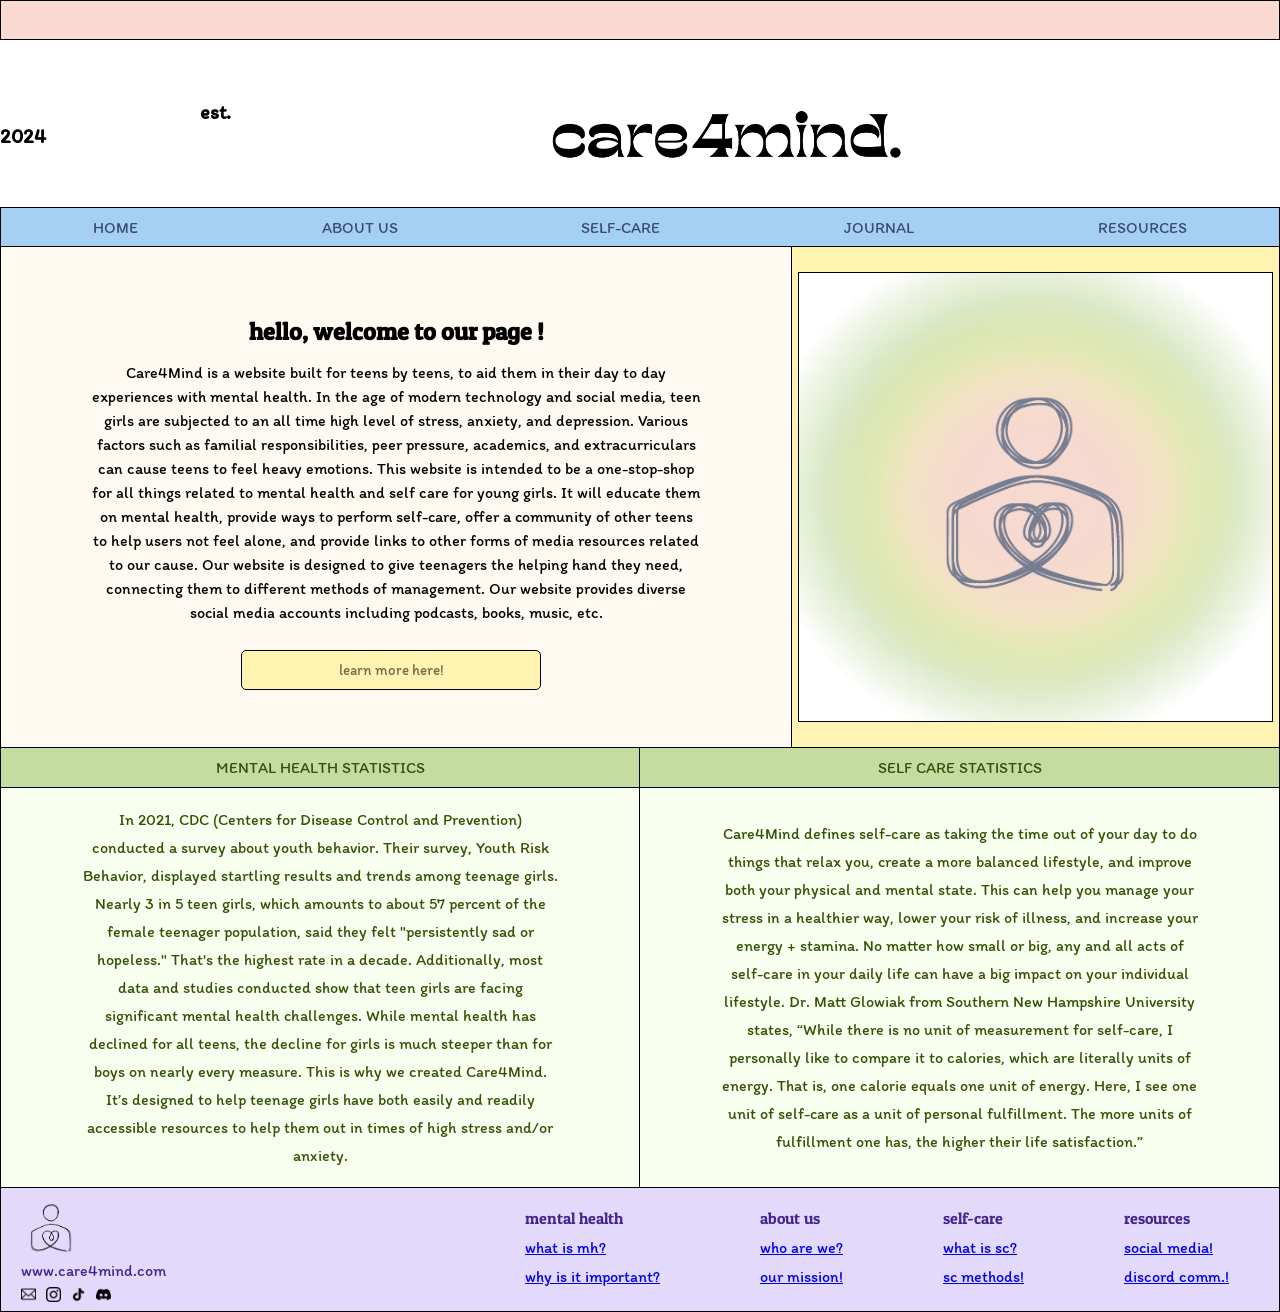
<file: index.html>
<!DOCTYPE html>
<html>

<head>
  <meta charset="utf-8">
  <meta name="viewport" content="width=device-width, initial-scale=1">
  <title>Care4Mind</title>
  <link href='https://fonts.googleapis.com/css?family=Itim' rel='stylesheet'>
  <link href='https://fonts.googleapis.com/css?family=Patua One' rel='stylesheet'>
  <link rel="icon" type="image/x-icon" href="2.png">
  <link href="style.css" rel="stylesheet" type="text/css" />
</head>

<body>
  <script src="script.js"></script>
  <!-- pink bar at top -->
  <div class="pinknav"></div>


  <!-- This div container contains all the header info: logo, search and est.2024 -->
  <!-- <div class = "header"> -->

  <!-- est at the top of page -->
  <h5 class="itim est"> est.
    &nbsp;&nbsp;&nbsp;&nbsp;&nbsp;&nbsp;&nbsp;&nbsp;&nbsp;&nbsp;&nbsp;&nbsp;&nbsp;&nbsp;&nbsp;&nbsp;&nbsp;&nbsp;&nbsp;&nbsp;&nbsp;&nbsp;&nbsp;&nbsp;&nbsp;&nbsp;&nbsp;&nbsp;&nbsp;&nbsp;&nbsp;&nbsp;&nbsp;&nbsp;&nbsp;&nbsp;&nbsp;&nbsp;&nbsp;&nbsp;&nbsp;&nbsp;&nbsp;&nbsp;&nbsp;&nbsp;&nbsp;&nbsp;&nbsp;&nbsp;&nbsp;&nbsp;&nbsp;&nbsp;&nbsp;&nbsp;&nbsp;&nbsp;&nbsp;&nbsp;&nbsp;&nbsp;&nbsp;&nbsp;&nbsp;&nbsp;&nbsp;&nbsp;&nbsp;&nbsp;&nbsp;&nbsp;&nbsp;&nbsp;&nbsp;&nbsp;&nbsp;&nbsp;&nbsp;&nbsp;&nbsp;&nbsp;&nbsp;&nbsp;&nbsp;&nbsp;&nbsp;&nbsp;&nbsp;&nbsp;&nbsp;&nbsp;&nbsp;&nbsp;&nbsp;&nbsp;&nbsp;&nbsp;&nbsp;&nbsp;&nbsp;&nbsp;&nbsp;&nbsp;&nbsp;&nbsp;&nbsp;&nbsp;&nbsp;&nbsp;&nbsp;&nbsp;&nbsp;&nbsp;&nbsp;&nbsp;&nbsp;&nbsp;&nbsp;&nbsp;&nbsp;&nbsp;&nbsp;&nbsp;&nbsp;&nbsp;&nbsp;&nbsp;&nbsp;&nbsp;&nbsp;&nbsp;&nbsp;&nbsp;&nbsp;&nbsp;&nbsp;&nbsp;&nbsp;&nbsp;&nbsp;&nbsp;&nbsp;&nbsp;&nbsp;&nbsp;&nbsp;&nbsp;&nbsp;&nbsp;&nbsp;&nbsp;&nbsp;&nbsp;&nbsp;&nbsp;&nbsp;&nbsp;&nbsp;&nbsp;&nbsp;&nbsp;&nbsp;&nbsp;&nbsp;&nbsp;&nbsp;&nbsp;&nbsp;&nbsp;&nbsp;&nbsp;&nbsp;&nbsp;&nbsp;&nbsp;&nbsp;&nbsp;&nbsp;&nbsp;&nbsp;&nbsp;&nbsp;&nbsp;&nbsp;&nbsp;&nbsp;&nbsp;&nbsp;&nbsp;&nbsp;&nbsp;&nbsp;&nbsp;&nbsp;&nbsp;&nbsp;&nbsp;&nbsp;&nbsp;&nbsp;&nbsp;&nbsp;&nbsp;
    2024</h5>
  <!-- header/logo -->
  <img class="logo" src="logo.png" alt=logo>



  <!-- year at top of page -->
  <!-- <h5 class="itim year"> 2024</h5>  
  </div>
 -->

  
  <!-- This div container contains all the nav info: home, about, contact -->
  <nav id="navigationBar">
    <ul class="navLinks">
      <li> <a class="itim blueColor" href="index.html">HOME</a> </li>
      <li> <a class="itim blueColor" href="aboutUs.html">ABOUT US</a> </li>
      <li> <a class="itim blueColor" href="selfCare.html">SELF-CARE</a> </li>
      <li> <a class="itim blueColor" href="journal.html">JOURNAL</a> </li>
      <li> <a class="itim blueColor" href="resources.html">RESOURCES</a> </li>
      </ul>
  </nav>



  <!-- This is the welcome div. It contains the welcome header, the paragraph, and the button.  -->

  <div class="wrapper">
    <div class="welcome">

      <h2 class="patua welcome-header">hello, welcome to our page !</h2>

      <p class="itim welcome-text">Care4Mind is a website built for teens by teens, to aid them in their day to day experiences with mental health. In the age of modern technology and social media, teen girls are subjected to an all time high level of stress, anxiety, and depression. Various factors such as familial responsibilities, peer pressure, academics, and extracurriculars can cause teens to feel heavy emotions. This website is intended to be a one-stop-shop for all things related to mental health and self care for young girls. It will educate them on mental health, provide ways to perform self-care, offer a community of other teens to help users not feel alone, and provide links to other forms of media resources related to our cause. Our website is designed to give teenagers the helping hand they need, connecting them to different methods of management. Our website provides diverse social media accounts including podcasts, books, music, etc.</p>

      <!-- links the html to another page -->
      <a href=aboutUs.html>
        <button class="learn-button">learn more here!</button>
      </a>
    </div>


    <!--------picture with a yellow border--------->
    <div class="yellow-background">
      <img class="logo-image" src="2.png" alt="welcome image">
    </div>
  </div>



  <!-- green section header -->
  <section class="greenHeader itim greenItim">

    <article class="mentalHealthStats itim">
      <p>MENTAL HEALTH STATISTICS</p>
    </article>

    <article class="selfCareStats itim">
      <p>SELF CARE STATISTICS</p>
    </article>

  </section>
  <!-- end of green section header -->
  <!-- green section paragraphs -->
  <section class="greenParagraphs itim greenItim">
    <article class="mentalHealthStatsParagraph itim">
      <p>In 2021, CDC (Centers for Disease Control and Prevention) conducted a survey about youth behavior. Their survey, Youth Risk Behavior, displayed startling results and trends among teenage girls. Nearly 3 in 5 teen girls, which amounts to about 57 percent of the female teenager population, said they felt "persistently sad or hopeless." That's the highest rate in a decade. Additionally, most data and studies conducted show that teen girls are facing significant mental health challenges. While mental health has declined for all teens, the decline for girls is much steeper than for boys on nearly every measure. This is why we created Care4Mind. It’s designed to help teenage girls have both easily and readily accessible resources to help them out in times of high stress and/or anxiety.</p>
    </article>
    <article class="selfCareStatsParagraph itim">
      <p>Care4Mind defines self-care as taking the time out of your day to do things that relax you, create a more balanced lifestyle, and improve both your physical and mental state. This can help you manage your stress in a healthier way, lower your risk of illness, and increase your energy + stamina. No matter how small or big, any and all acts of self-care in your daily life can have a big impact on your individual lifestyle. Dr. Matt Glowiak from Southern New Hampshire University states, “While there is no unit of measurement for self-care, I personally like to compare it to calories, which are literally units of energy. That is, one calorie equals one unit of energy. Here, I see one unit of self-care as a unit of personal fulfillment. The more units of fulfillment one has, the higher their life satisfaction.”</p>
    </article>
  </section>

  <!-- the footer bar at the end of page -->
  <footer class="footerBar">

    
    <!-- container to put the link in the footer -->
    <div class="leftSide">
      
      <div class="footerBarRightSide">
        
        <img class="footerBarIcon" src="footer_icon.png" alt="care4mind icon">
        <div class="footerBarLink">
          
          <p> www.care4mind.com </p>
          
        </div>

        <!-- the socials bar at the end of page -->
        
        <div class="socials"> 
           <a href="https://docs.google.com/document/d/1tw5N31BnOVXXt5csL2QME0YhAkTmUdumBL7zmVp1oiE/edit?usp=sharing"><img src="email.png" alt="email" class="socialPics"> </a>
          <a href="https://www.instagram.com/care4mind.kwk/"><img src="insta.png" alt="instagram" class="socialPics"> </a>
          <a href="https://www.tiktok.com/@care4mind.kwk"><img src="tiktok.png" alt="tiktok" class="socialPics"> </a>
          <a href="https://docs.google.com/document/d/1Xc7KBklnnD8bW9ujVBNRbt8wkQEZr_IMXIsQA3B-_Sc/edit?usp=sharing"><img src="discord.png" alt="discord" class="socialPics"> </a>
        </div>
      </div>
    </div>
      
    </div>
    <!-- column alignments for footer -->
    <div class="footerRows">
      <div class="footerBarTitles">
        <p class="footNames"> mental health</p>
        <a class="footSubNames" href = "index.html"> what is mh? </a>
        <a class="footSubNames" href="index.html"> why is it important?</a>
      </div>

      <div class="footerBarPages-1">
        <p class="footNames"> about us</p>
        <a class = "footSubNames" href="aboutUs.html"> who are we? </a>
        <a class="footSubNames" href="aboutUs.html"> our mission! </a>
      </div>

      <div class="footerBarPages-2">
        <p class="footNames"> self-care</p>
        <a class="footSubNames" href="selfCare.html"> what is sc? </a>
        <a class="footSubNames" href="selfCare.html"> sc methods! </a>
      </div>

      <div class="footerBarPages-3">
        <p class="footNames"> resources</p>
        <a class="footSubNames" href="resources.html"> social media! </a>
        <a class="footSubNames" href="resources.html"> discord comm.! </a>
      </div>
    </div>
    
  </footer>


</body>

</html>
</file>
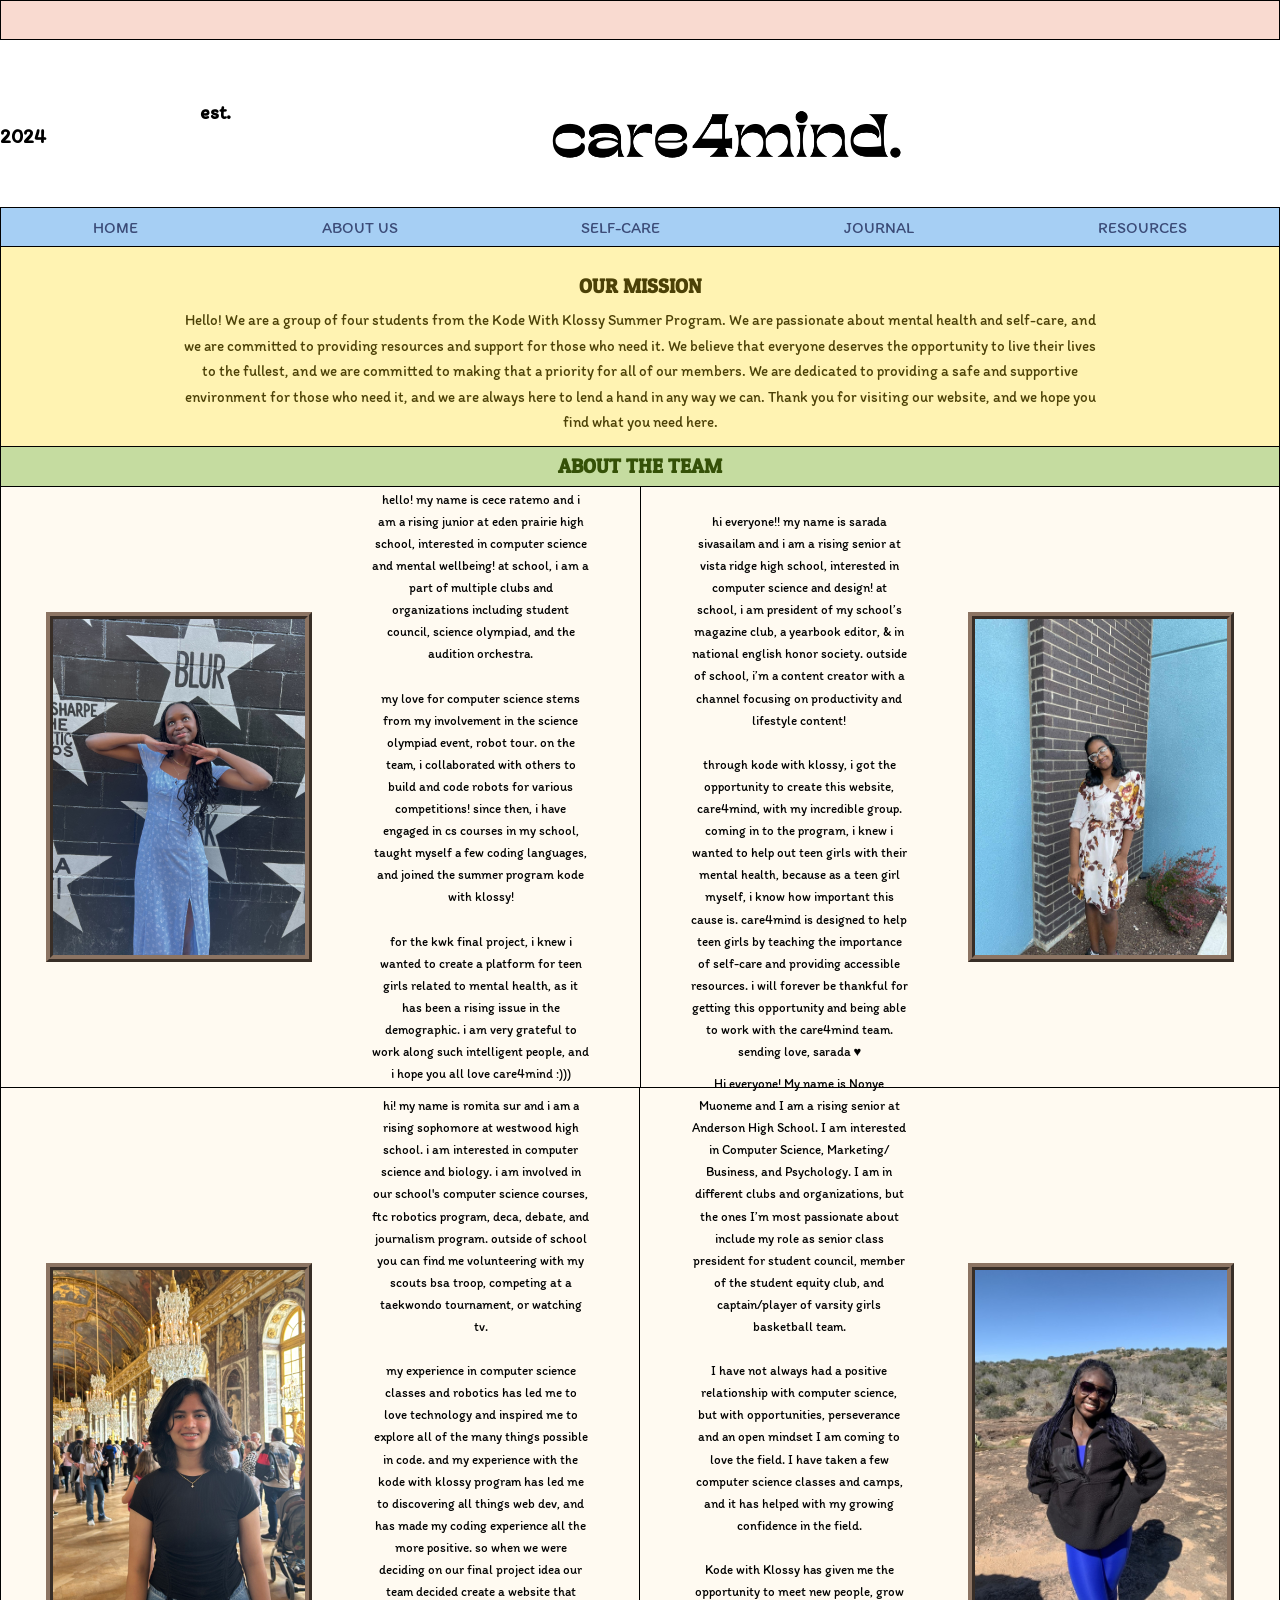
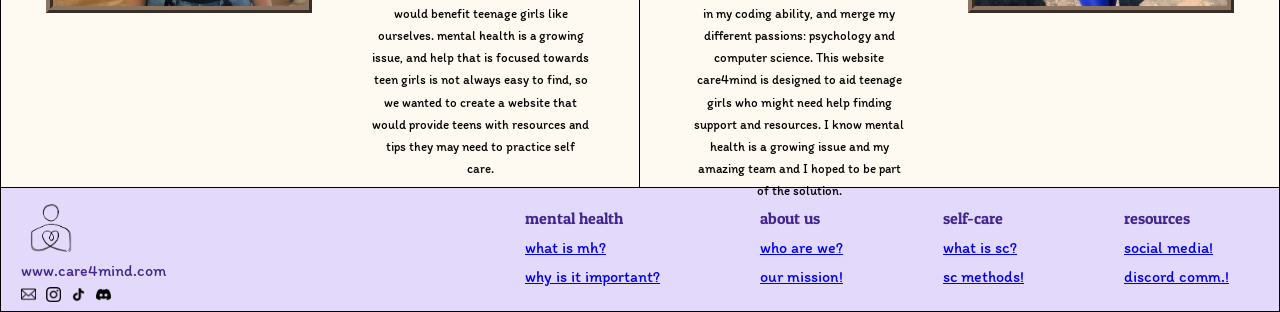
<file: aboutUs.html>
<!DOCTYPE html>
<html>

<head>
  <meta charset="utf-8">
  <meta name="viewport" content="width=device-width">
  <title>Care4Mind</title>
  <link href='https://fonts.googleapis.com/css?family=Itim' rel='stylesheet'>
  <link href='https://fonts.googleapis.com/css?family=Patua One' rel='stylesheet'>
  <link rel="icon" type="image/x-icon" href="2.png">
  <link href="style.css" rel="stylesheet" type="text/css" />
</head>

<body>
  <script src="script.js"></script>
  <!-- pink bar at top -->
  <div class="pinknav"></div>


  <!-- This div container contains all the header info: logo, search and est.2024 -->
  <!-- <div class = "header"> -->

  <!-- est at the top of page -->
  <h5 class="itim est"> est.
    &nbsp;&nbsp;&nbsp;&nbsp;&nbsp;&nbsp;&nbsp;&nbsp;&nbsp;&nbsp;&nbsp;&nbsp;&nbsp;&nbsp;&nbsp;&nbsp;&nbsp;&nbsp;&nbsp;&nbsp;&nbsp;&nbsp;&nbsp;&nbsp;&nbsp;&nbsp;&nbsp;&nbsp;&nbsp;&nbsp;&nbsp;&nbsp;&nbsp;&nbsp;&nbsp;&nbsp;&nbsp;&nbsp;&nbsp;&nbsp;&nbsp;&nbsp;&nbsp;&nbsp;&nbsp;&nbsp;&nbsp;&nbsp;&nbsp;&nbsp;&nbsp;&nbsp;&nbsp;&nbsp;&nbsp;&nbsp;&nbsp;&nbsp;&nbsp;&nbsp;&nbsp;&nbsp;&nbsp;&nbsp;&nbsp;&nbsp;&nbsp;&nbsp;&nbsp;&nbsp;&nbsp;&nbsp;&nbsp;&nbsp;&nbsp;&nbsp;&nbsp;&nbsp;&nbsp;&nbsp;&nbsp;&nbsp;&nbsp;&nbsp;&nbsp;&nbsp;&nbsp;&nbsp;&nbsp;&nbsp;&nbsp;&nbsp;&nbsp;&nbsp;&nbsp;&nbsp;&nbsp;&nbsp;&nbsp;&nbsp;&nbsp;&nbsp;&nbsp;&nbsp;&nbsp;&nbsp;&nbsp;&nbsp;&nbsp;&nbsp;&nbsp;&nbsp;&nbsp;&nbsp;&nbsp;&nbsp;&nbsp;&nbsp;&nbsp;&nbsp;&nbsp;&nbsp;&nbsp;&nbsp;&nbsp;&nbsp;&nbsp;&nbsp;&nbsp;&nbsp;&nbsp;&nbsp;&nbsp;&nbsp;&nbsp;&nbsp;&nbsp;&nbsp;&nbsp;&nbsp;&nbsp;&nbsp;&nbsp;&nbsp;&nbsp;&nbsp;&nbsp;&nbsp;&nbsp;&nbsp;&nbsp;&nbsp;&nbsp;&nbsp;&nbsp;&nbsp;&nbsp;&nbsp;&nbsp;&nbsp;&nbsp;&nbsp;&nbsp;&nbsp;&nbsp;&nbsp;&nbsp;&nbsp;&nbsp;&nbsp;&nbsp;&nbsp;&nbsp;&nbsp;&nbsp;&nbsp;&nbsp;&nbsp;&nbsp;&nbsp;&nbsp;&nbsp;&nbsp;&nbsp;&nbsp;&nbsp;&nbsp;&nbsp;&nbsp;&nbsp;&nbsp;&nbsp;&nbsp;&nbsp;&nbsp;&nbsp;&nbsp;&nbsp;&nbsp;&nbsp;&nbsp;&nbsp;&nbsp;&nbsp;
    2024</h5>
  <!-- header/logo -->
  <img class="logo" src="logo.png" alt=logo>



  <!-- year at top of page -->
  <!-- <h5 class="itim year"> 2024</h5>  
  </div>
 -->


  <!-- This div container contains all the nav info: home, about, contact -->
  <nav id="navigationBar">
    <ul class="navLinks">
      <li> <a class="itim blueColor" href="index.html">HOME</a> </li>
      <li> <a class="itim blueColor" href="aboutUs.html">ABOUT US</a> </li>
      <li> <a class="itim blueColor" href="selfCare.html">SELF-CARE</a> </li>
      <li> <a class="itim blueColor" href="journal.html">JOURNAL</a> </li>
      <li> <a class="itim blueColor" href="resources.html">RESOURCES</a> </li>
      </ul>
  </nav>

  <!-- This div container contains the "our mission" information -->
  <div class="ourMission">
    <h4 class="patua ourMissionHeader">OUR MISSION</h4>
    <p class="itim ourMissionText">Hello! We are a group of four students from the Kode With Klossy Summer Program. We are passionate about mental health and self-care, and we are committed to providing resources and support for those who need it. We believe that everyone deserves the opportunity to live their lives to the fullest, and we are committed to making that a priority for all of our members. We are dedicated to providing a safe and supportive environment for those who need it, and we are always here to lend a hand in any way we can. Thank you for visiting our website, and we hope you find what you need here. </p>
  </div>


  
  
  <!-- This div container contains all the about the team info -->
<div class="aboutTheTeam">
  <h4 class="patua aboutTheTeamHeader">ABOUT THE TEAM</h4>
</div>





  
  <!-- TOP INTROS -->
  <section class="aboutUsParagraphsTop itim">
    
    <!-- <div class="ceceIntro itim"> -->
    
    <!-- <div class="aboutUsCece">
      <div class="yellowAboutUs1">
          <img src="cece.jpg" alt="cece's face">
        </div>
      <div class="ceceIntro itim">
        <p> hello! my name is cece ratemo and i am a rising junior at eden prairie high school, interested in computer science and mental wellbeing! at school, i am a part of multiple clubs and organizations including student council, science olympiad, and the audition orchestra. 
        <br>
        <br>
        my love for computer science stems from my involvement in the science olympiad event, robot tour. on the team, i collaborated with others to build and code robots for various competitions! since then, i have engaged in cs courses in my school, taught myself a few coding languages, and joined the summer program kode with klossy!
        <br>
        <br>
        for the kwk final project, i knew i wanted to create a platform for teen girls related to mental health, as it has been a rising issue in the demographic. i am very grateful to work along such intelligent people, and i hope you all love care4mind :))) </p>
        </div>
    </div> -->

    <article class="ceceIntro itim">
      <div class="yellowAboutUs1">
        <img src="cece.jpg" alt="cece's face">
      </div>
      <p> hello! my name is cece ratemo and i am a rising junior at eden prairie high school, interested in computer science and mental wellbeing! at school, i am a part of multiple clubs and organizations including student council, science olympiad, and the audition orchestra. 
        <br>
        <br>
        my love for computer science stems from my involvement in the science olympiad event, robot tour. on the team, i collaborated with others to build and code robots for various competitions! since then, i have engaged in cs courses in my school, taught myself a few coding languages, and joined the summer program kode with klossy!
        <br>
        <br>
        for the kwk final project, i knew i wanted to create a platform for teen girls related to mental health, as it has been a rising issue in the demographic. i am very grateful to work along such intelligent people, and i hope you all love care4mind :))) </p>
    </article>
    
    
    <article class="saradaIntro itim">
      <p> hi everyone!! my name is sarada sivasailam and i am a rising senior at vista ridge high school, interested in computer science and design! at school, i am president of my school’s magazine club, a yearbook editor, & in national english honor society. outside of school, i’m a content creator with a channel focusing on productivity and lifestyle content!  
        <br>
        <br>
      through kode with klossy, i got the opportunity to create this website, care4mind, with my incredible group. coming in to the program, i knew i wanted to help out teen girls with their mental health, because as a teen girl myself, i know how important this cause is. care4mind is designed to help teen girls by teaching the importance of self-care and providing accessible resources. i will forever be thankful for getting this opportunity and being able to work with the care4mind team. sending love, sarada ♥
 </p>
        <div class="yellowAboutUs1">
            <img src="sarada.jpg" alt="sarada's face">
          </div>
    </article>
  </section>



  
  <!-- BOTTOM INTROS -->
  <section class="aboutUsParagraphsBottom itim">
    
    <article class="romitaIntro itim">
      <div class="yellowAboutUs1">
        <img src="romita.png" alt="romita's face">
      </div>
      <p> hi! my name is romita sur and i am a rising sophomore at westwood high school. i am interested in computer science and biology. i am involved in our school's computer science courses, ftc robotics program, deca, debate, and journalism program. outside of school you can find me volunteering with my scouts bsa troop, competing at a taekwondo tournament, or watching tv.
        <br>
        <br>
      my experience in computer science classes and robotics has led me to love technology and inspired me to explore all of the many things possible in code. and my experience with the kode with klossy program has led me to discovering all things web dev, and has made my coding experience all the more positive. so when we were deciding on our final project idea our team decided create a website that would benefit teenage girls like ourselves. mental health is a growing issue, and help that is focused towards teen girls is not always easy to find, so we wanted to create a website that would provide teens with resources and tips they may need to practice self care. </p>
    </article>
    
    <article class="nonyeIntro itim">
      <p> Hi everyone! My name is Nonye Muoneme and I am a rising senior at Anderson High School. I am interested in Computer Science, Marketing/ Business, and Psychology. I am in different clubs and organizations, but the ones I’m most passionate about include my role as  senior class president for student council, member of the student equity club, and captain/player of varsity girls basketball team. 
       <br>
       <br>
        I have not always had a positive relationship with computer science, but with opportunities, perseverance and an open mindset I am coming to love the field. I have taken a few computer science classes and camps, and it has helped with my growing confidence in the field. 
        <br>
        <br>
        Kode with Klossy has given me the opportunity to meet new people, grow in my coding ability, and merge my different passions: psychology and computer science. This website care4mind is designed to aid teenage girls who might need help finding support and resources. I know mental health is a growing issue and my amazing team and I hoped to be part of the solution.</p>

      <div class="yellowAboutUs1">
        <img src="nonye.jpg" alt="Nonye's face">
      </div>
    </article>
  </section>

  <!-- the footer bar at the end of page -->
  <footer class="footerBar">


    <!-- container to put the link in the footer -->
    <div class="leftSide">

      <div class="footerBarRightSide">

        <img class="footerBarIcon" src="footer_icon.png" alt="care4mind icon">
        <div class="footerBarLink">

          <p> www.care4mind.com </p>

        </div>

        <!-- the socials bar at the end of page -->

        <div class="socials"> 
           <a href="https://docs.google.com/document/d/1tw5N31BnOVXXt5csL2QME0YhAkTmUdumBL7zmVp1oiE/edit?usp=sharing"><img src="email.png" alt="email" class="socialPics"> </a>
          <a href="https://www.instagram.com/care4mind.kwk/"><img src="insta.png" alt="instagram" class="socialPics"> </a>
          <a href="https://www.tiktok.com/@care4mind.kwk"><img src="tiktok.png" alt="tiktok" class="socialPics"> </a>
          <a href="https://docs.google.com/document/d/1Xc7KBklnnD8bW9ujVBNRbt8wkQEZr_IMXIsQA3B-_Sc/edit?usp=sharing"><img src="discord.png" alt="discord" class="socialPics"> </a>
        </div>
      </div>
    </div>

    </div>
    <!-- column alignments for footer -->
    <div class="footerRows">
      <div class="footerBarTitles">
        <p class="footNames"> mental health</p>
        <a class="footSubNames" href = "index.html"> what is mh? </a>
        <a class="footSubNames" href="index.html"> why is it important?</a>
      </div>

      <div class="footerBarPages-1">
        <p class="footNames"> about us</p>
        <a class = "footSubNames" href="aboutUs.html"> who are we? </a>
        <a class="footSubNames" href="aboutUs.html"> our mission! </a>
      </div>

      <div class="footerBarPages-2">
        <p class="footNames"> self-care</p>
        <a class="footSubNames" href="selfCare.html"> what is sc? </a>
        <a class="footSubNames" href="selfCare.html"> sc methods! </a>
      </div>

      <div class="footerBarPages-3">
        <p class="footNames"> resources</p>
        <a class="footSubNames" href="resources.html"> social media! </a>
        <a class="footSubNames" href="resources.html"> discord comm.! </a>
      </div>
    </div>

  </footer>
</file>
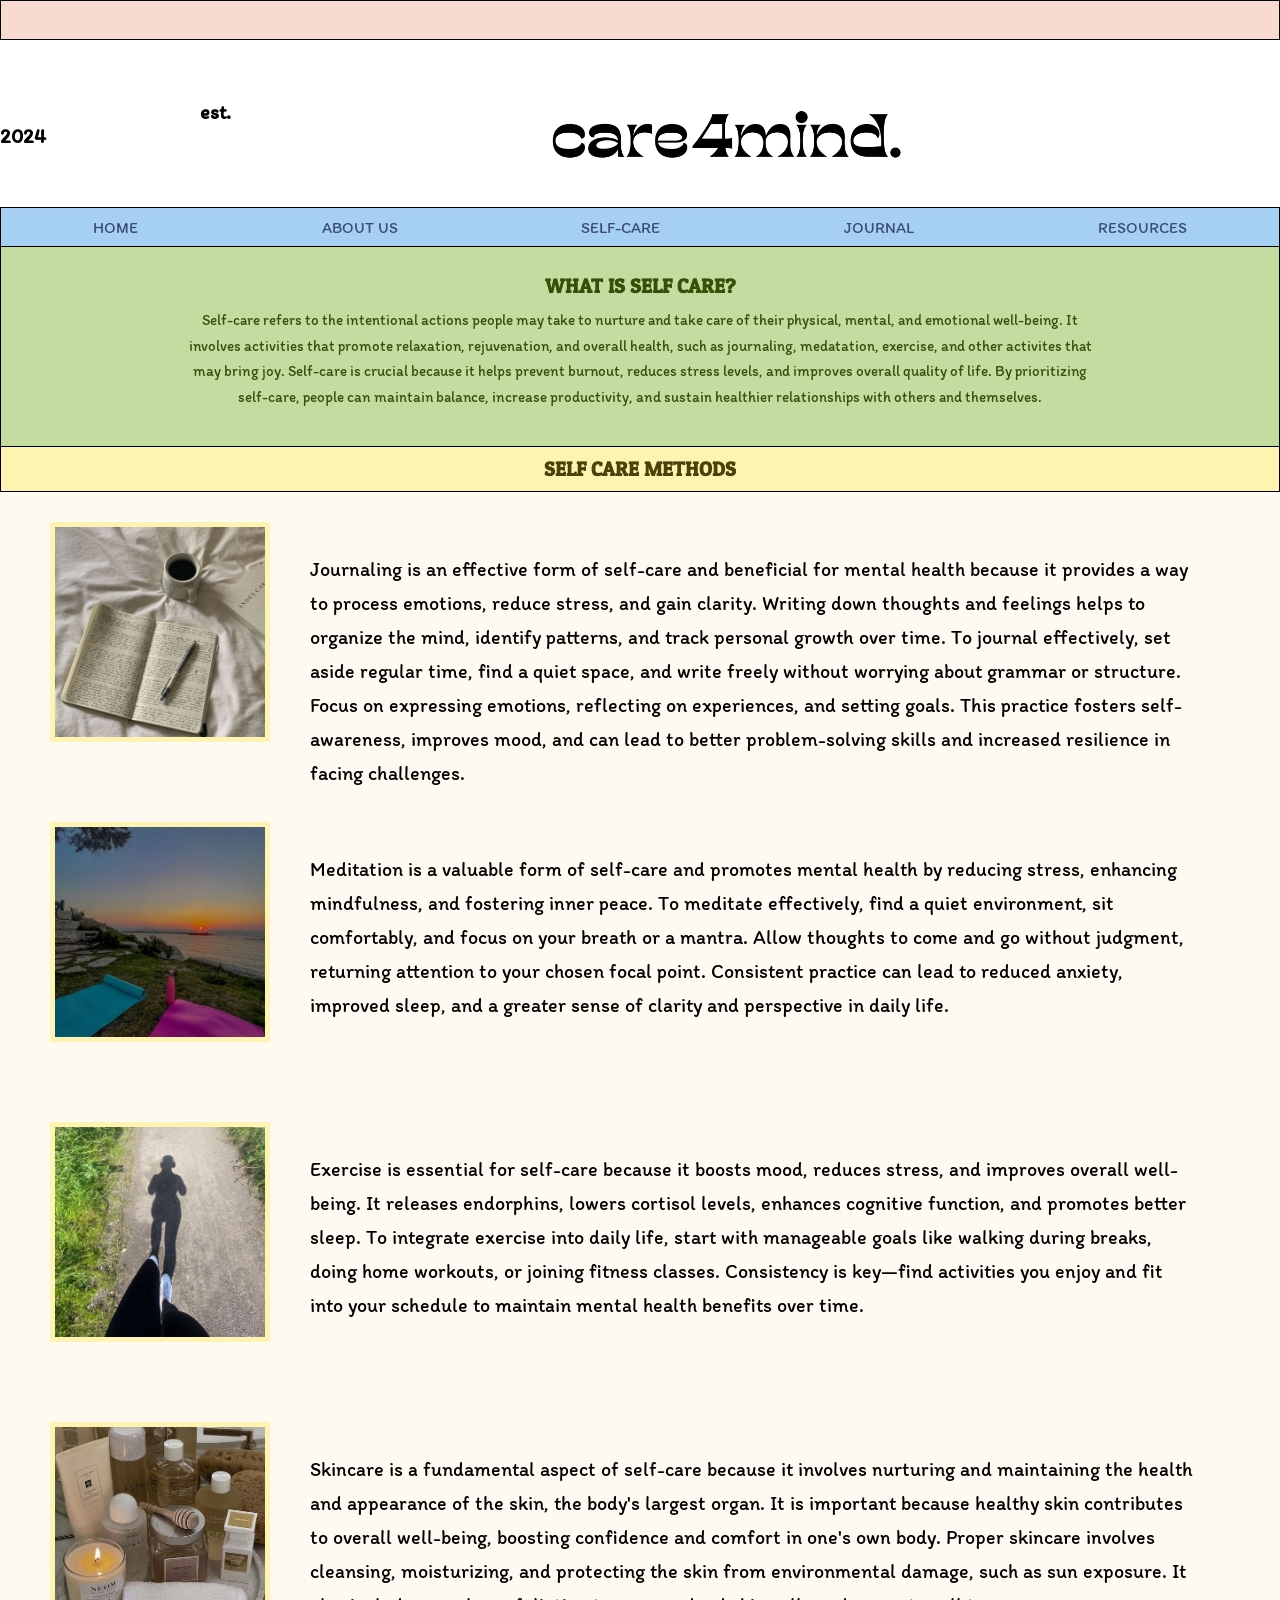
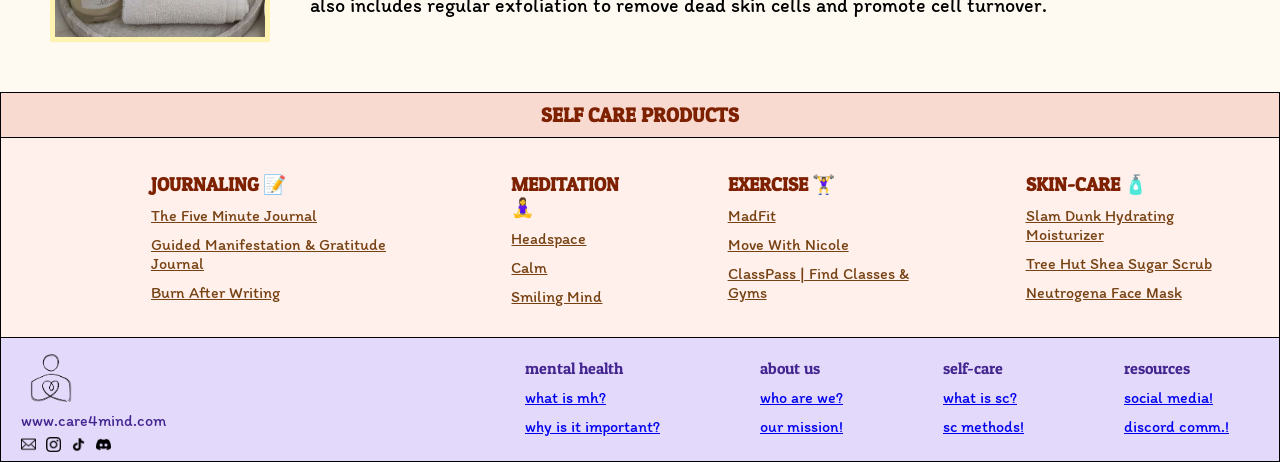
<file: selfCare.html>
<!DOCTYPE html>
<html>

<head>
  <meta charset="utf-8">
  <meta name="viewport" content="width=device-width">
  <title>Care4Mind</title>
  <link href='https://fonts.googleapis.com/css?family=Itim' rel='stylesheet'>
  <link href='https://fonts.googleapis.com/css?family=Patua One' rel='stylesheet'>
  <link rel="icon" type="image/x-icon" href="2.png">
  <link href="style.css" rel="stylesheet" type="text/css" />
</head>

<body>
  <script src="script.js"></script>
  <!-- pink bar at top -->
  <div class="pinknav"></div>


  <!-- This div container contains all the header info: logo, search and est.2024 -->
  <!-- <div class = "header"> -->

  <!-- est at the top of page -->
  <h5 class="itim est"> est.
    &nbsp;&nbsp;&nbsp;&nbsp;&nbsp;&nbsp;&nbsp;&nbsp;&nbsp;&nbsp;&nbsp;&nbsp;&nbsp;&nbsp;&nbsp;&nbsp;&nbsp;&nbsp;&nbsp;&nbsp;&nbsp;&nbsp;&nbsp;&nbsp;&nbsp;&nbsp;&nbsp;&nbsp;&nbsp;&nbsp;&nbsp;&nbsp;&nbsp;&nbsp;&nbsp;&nbsp;&nbsp;&nbsp;&nbsp;&nbsp;&nbsp;&nbsp;&nbsp;&nbsp;&nbsp;&nbsp;&nbsp;&nbsp;&nbsp;&nbsp;&nbsp;&nbsp;&nbsp;&nbsp;&nbsp;&nbsp;&nbsp;&nbsp;&nbsp;&nbsp;&nbsp;&nbsp;&nbsp;&nbsp;&nbsp;&nbsp;&nbsp;&nbsp;&nbsp;&nbsp;&nbsp;&nbsp;&nbsp;&nbsp;&nbsp;&nbsp;&nbsp;&nbsp;&nbsp;&nbsp;&nbsp;&nbsp;&nbsp;&nbsp;&nbsp;&nbsp;&nbsp;&nbsp;&nbsp;&nbsp;&nbsp;&nbsp;&nbsp;&nbsp;&nbsp;&nbsp;&nbsp;&nbsp;&nbsp;&nbsp;&nbsp;&nbsp;&nbsp;&nbsp;&nbsp;&nbsp;&nbsp;&nbsp;&nbsp;&nbsp;&nbsp;&nbsp;&nbsp;&nbsp;&nbsp;&nbsp;&nbsp;&nbsp;&nbsp;&nbsp;&nbsp;&nbsp;&nbsp;&nbsp;&nbsp;&nbsp;&nbsp;&nbsp;&nbsp;&nbsp;&nbsp;&nbsp;&nbsp;&nbsp;&nbsp;&nbsp;&nbsp;&nbsp;&nbsp;&nbsp;&nbsp;&nbsp;&nbsp;&nbsp;&nbsp;&nbsp;&nbsp;&nbsp;&nbsp;&nbsp;&nbsp;&nbsp;&nbsp;&nbsp;&nbsp;&nbsp;&nbsp;&nbsp;&nbsp;&nbsp;&nbsp;&nbsp;&nbsp;&nbsp;&nbsp;&nbsp;&nbsp;&nbsp;&nbsp;&nbsp;&nbsp;&nbsp;&nbsp;&nbsp;&nbsp;&nbsp;&nbsp;&nbsp;&nbsp;&nbsp;&nbsp;&nbsp;&nbsp;&nbsp;&nbsp;&nbsp;&nbsp;&nbsp;&nbsp;&nbsp;&nbsp;&nbsp;&nbsp;&nbsp;&nbsp;&nbsp;&nbsp;&nbsp;&nbsp;&nbsp;&nbsp;&nbsp;&nbsp;&nbsp;
    2024</h5>
  <!-- header/logo -->
  <img class="logo" src="logo.png" alt=logo>



  <!-- year at top of page -->
  <!-- <h5 class="itim year"> 2024</h5>  
  </div>
 -->


  <!-- This div container contains all the nav info: home, about, contact -->
  <nav id="navigationBar">
    <ul class="navLinks">
      <li> <a class="itim blueColor" href="index.html">HOME</a> </li>
      <li> <a class="itim blueColor" href="aboutUs.html">ABOUT US</a> </li>
      <li> <a class="itim blueColor" href="selfCare.html">SELF-CARE</a> </li>
      <li> <a class="itim blueColor" href="journal.html">JOURNAL</a> </li>
      <li> <a class="itim blueColor" href="resources.html">RESOURCES</a> </li>
    </ul>
  </nav>

  <!-- This div container is the header for the self care section -->
  <div class="selfcareBanner">
    <h4 class="patua ourMissionHeader">WHAT IS SELF CARE?</h4>
    <p class="itim ourMissionText">Self-care refers to the intentional actions people may take to nurture and take care
      of their physical, mental, and emotional well-being. It involves activities that promote relaxation, rejuvenation,
      and overall health, such as journaling, medatation, exercise, and other activites that may bring joy. Self-care is
      crucial because it helps prevent burnout, reduces stress levels, and improves overall quality of life. By
      prioritizing self-care, people can maintain balance, increase productivity, and sustain healthier relationships
      with others and themselves.</p>
  </div>

  <div>
    <h4 class="patua selfcareMethods">SELF CARE METHODS</h4>
  </div>

  <!-- Four div containers for each pair of img and text -->
  <section class="itim selfcareSection1">
    <div class="selfCareContainer itim">
      <img class="selfCareImg1" src="journaling.jpg">
      <p class="selfCareParagraph1">Journaling is an effective form of self-care and beneficial for mental health
        because it provides a way to process emotions, reduce stress, and gain clarity. Writing down thoughts and
        feelings helps to organize the mind, identify patterns, and track personal growth over time. To journal
        effectively, set aside regular time, find a quiet space, and write freely without worrying about grammar or
        structure. Focus on expressing emotions, reflecting on experiences, and setting goals. This practice fosters
        self-awareness, improves mood, and can lead to better problem-solving skills and increased resilience in facing
        challenges.</p>

    </div>

  </section>

  <section class="itim selfcareSection2">
    <div class="selfCareContainer itim">
      <img class="selfCareImg1" src="medatation.jpg">
      <p class="selfCareParagraph1">Meditation is a valuable form of self-care and promotes mental health by reducing
        stress, enhancing mindfulness, and fostering inner peace. To meditate effectively, find a quiet environment, sit
        comfortably, and focus on your breath or a mantra. Allow thoughts to come and go without judgment, returning
        attention to your chosen focal point. Consistent practice can lead to reduced anxiety, improved sleep, and a
        greater sense of clarity and perspective in daily life.</p>

    </div>

  </section>



  <section class="itim selfcareSection3">
    <div class="selfCareContainer itim">
      <img class="selfCareImg1" src="exercise.jpg">
      <p class="selfCareParagraph1">Exercise is essential for self-care because it boosts mood, reduces stress, and
        improves overall well-being. It releases endorphins, lowers cortisol levels, enhances cognitive function, and
        promotes better sleep. To integrate exercise into daily life, start with manageable goals like walking during
        breaks, doing home workouts, or joining fitness classes. Consistency is key—find activities you enjoy and fit
        into your schedule to maintain mental health benefits over time.</p>
    </div>
  </section>


  <section class="itim selfcareSection4">
    <div class="selfCareContainer itim">
      <img class="selfCareImg1" src="skincare.jpg">
      <p class="selfCareParagraph1">Skincare is a fundamental aspect of self-care because it involves nurturing and
        maintaining the health and appearance of the skin, the body's largest organ. It is important because healthy
        skin contributes to overall well-being, boosting confidence and comfort in one's own body. Proper skincare
        involves cleansing, moisturizing, and protecting the skin from environmental damage, such as sun exposure. It
        also includes regular exfoliation to remove dead skin cells and promote cell turnover.</p>
    </div>
  </section>

  <div>
    <h4 class="patua selfcareProducts">SELF CARE PRODUCTS</h4>
  </div>

  <div class="scProductsAll">
    <div class="scJournaling">
      <h3 class="scNames">JOURNALING 📝</h3>
      <a class="scSubNames" href="https://www.amazon.com/Intelligent-Change-Mindfulness-Reflection-Affirmations/dp/B09G3K6T6G/ref=asc_df_B09G3K6T6G/?gad_source=1&hvadid=693362923660&hvdev=c&hvdvcmdl=undefined&hvlocint=undefined&hvlocphy=9028277&hvnetw=g&hvpone=undefined&hvpos=undefined&hvptwo=undefined&hvqmt=undefined&hvrand=8481906123567464450&hvtargid=pla-1442583305941&linkCode=df0&mcid=e76d2d6decb4312791ba64209e72f232&tag=hyprod-20&th=1">The Five Minute Journal</a>
      <a class="scSubNames" href="https://www.amazon.com/Miracle-Journal-Guided-Manifestation-Gratitude/dp/B0CS2KKMVN/ref=asc_df_B0CS2KKMVN/?tag=hyprod-20&linkCode=df0&hvadid=693674918121&hvpos=&hvnetw=g&hvrand=8481906123567464450&hvpone=&hvptwo=&hvqmt=&hvdev=c&hvdvcmdl=&hvlocint=&hvlocphy=9028277&hvtargid=pla-2271714737013&psc=1&mcid=3c15aa9d901f3ba183181c7147faa563&gad_source=1">Guided Manifestation & Gratitude Journal</a>
      <a class="scSubNames" href="https://www.target.com/p/burn-after-writing-celestial-by-sharon-jones-paperback/-/A-82557874?sid=1797S&ref=tgt_adv_xsp&AFID=google&fndsrc=tgtao&DFA=71700000012764139&CPNG=PLA_Entertainment%2BShopping_Local%7CEntertainment_Ecomm_Hardlines&adgroup=SC_Entertainment&LID=700000001170770pgs&LNM=PRODUCT_GROUP&network=g&device=c&location=9028284&targetid=pla-322971479243&ds_rl=1246978&ds_rl=1248099&gad_source=1&gclid=CjwKCAjwm_SzBhAsEiwAXE2CvxiyjCYVQwk38si2fqbssxoXIu34PEhtK4BmO_dEMed4MpTKitsSYBoCotgQAvD_BwE&gclsrc=aw.ds">Burn After Writing</a>
    </div>  

    <div class="scMeditation">
      <h3 class="scNames">MEDITATION 🧘‍♀️</h3>
      <a class="scSubNames" href="https://www.headspace.com/" target="_blank">Headspace</a>
      <a class="scSubNames" href="https://www.calm.com/" target="_blank">Calm</a>
      <a class="scSubNames" href="https://www.smilingmind.com.au/" target="_blank">Smiling Mind</a>
    </div>

    <div class="scExercise">  
      <h3 class="scNames">EXERCISE 🏋️‍♀️</h3>
      <a class="scSubNames" href="https://www.youtube.com/@MadFit" target="_blank">MadFit</a>
       <a class="scSubNames" href="https://www.youtube.com/@MoveWithNicole" target="_blank">Move With Nicole</a>
      <a class="scSubNames" href="https://classpass.com/" target="_blank">ClassPass | Find Classes & Gyms</a>
    </div>

    <div class="scSkinCare">  
      <h3 class="scNames">SKIN-CARE 🧴</h3>
      <a class="scSubNames" href="https://www.ulta.com/p/slam-dunk-hydrating-moisturizer-pimprod2035460?sku=2610161&cmpid=PS_Non!google!Product_Listing_Ads&utm_source=google&utm_medium=paidsearch&CAWELAID=330000200003114718&srsltid=AfmBOoqjESype3yCrZN-VAGOXqGRZIBJskwCeAxpPWECbzVxKnmsFA31Vyo" target="_blank">Slam Dunk Hydrating Moisturizer</a>
      <a class="scSubNames" href="https://www.target.com/p/tree-hut-shea-sugar-vanilla-38-jasmine-body-scrub-18oz/-/A-86672594?ref=tgt_adv_xsp&AFID=google&fndsrc=tgtao&DFA=71700000012767058&CPNG=PLA_Beauty%2BPersonal+Care_Priority%2BShopping_Local%7CBeauty_Ecomm_Beauty&adgroup=Health%2BBeauty_Priority+TCINs&LID=700000001170770pgs&LNM=PRODUCT_GROUP&network=g&device=c&location=9028284&targetid=pla-304813288775&gad_source=1&gclid=CjwKCAjwm_SzBhAsEiwAXE2Cvx-1gaUOYInVoiZStMFcq5HQ5z9AMztSr-cMpItwFF7Nj4bURqOtFxoCyQgQAvD_BwE&gclsrc=aw.ds" target="_blank">Tree Hut Shea Sugar Scrub</a>
      <a class="scSubNames" href="https://www.target.com/p/neutrogena-hydro-boost-moisturizing-sheet-mask-with-hyaluronic-acid-for-dry-skin-1-oz/-/A-52593023" target="_blank">Neutrogena Face Mask</a>
    </div>
  </div>


  <!-- the footer bar at the end of page -->
  <footer class="footerBar">


    <!-- container to put the link in the footer -->
    <div class="leftSide">

      <div class="footerBarRightSide">

        <img class="footerBarIcon" src="footer_icon.png" alt="care4mind icon">
        <div class="footerBarLink">

          <p> www.care4mind.com </p>

        </div>

        <!-- the socials bar at the end of page -->

        <div class="socials">
          <a href="https://docs.google.com/document/d/1tw5N31BnOVXXt5csL2QME0YhAkTmUdumBL7zmVp1oiE/edit?usp=sharing"><img
              src="email.png" alt="email" class="socialPics"> </a>
          <a href="https://www.instagram.com/care4mind.kwk/"><img src="insta.png" alt="instagram"
              class="socialPics"> </a>
          <a href="https://www.tiktok.com/@care4mind.kwk"><img src="tiktok.png" alt="tiktok" class="socialPics">
          </a>
          <a href="https://docs.google.com/document/d/1Xc7KBklnnD8bW9ujVBNRbt8wkQEZr_IMXIsQA3B-_Sc/edit?usp=sharing"><img
              src="discord.png" alt="discord" class="socialPics"> </a>
        </div>
      </div>
    </div>

    </div>
    <!-- column alignments for footer -->
    <div class="footerRows">
      <div class="footerBarTitles">
        <p class="footNames"> mental health</p>
        <a class="footSubNames" href="index.html"> what is mh? </a>
        <a class="footSubNames" href="index.html"> why is it important?</a>
      </div>

      <div class="footerBarPages-1">
        <p class="footNames"> about us</p>
        <a class="footSubNames" href="aboutUs.html"> who are we? </a>
        <a class="footSubNames" href="aboutUs.html"> our mission! </a>
      </div>

      <div class="footerBarPages-2">
        <p class="footNames"> self-care</p>
        <a class="footSubNames" href="selfCare.html"> what is sc? </a>
        <a class="footSubNames" href="selfCare.html"> sc methods! </a>
      </div>

      <div class="footerBarPages-3">
        <p class="footNames"> resources</p>
        <a class="footSubNames" href="resources.html"> social media! </a>
        <a class="footSubNames" href="resources.html"> discord comm.! </a>
      </div>
    </div>

  </footer>

</body>

</html>
</file>
<file: style.css>
* {
  margin: 0;
  padding: 0;
  box-sizing: border-box;
}

html {
  height: 100%;
  width: 100%;
}

/* Mobile Styles */
/* @media (max-width: 600px) {
    header h1 {
        font-size: 1.5em;
    }

    main {
        font-size: 1em;
    }
}

/* Tablet Styles */
/* @media (min-width: 601px) and (max-width: 900px) {
    header h1 {
        font-size: 2em;
    }

    main {
        font-size: 1.25em;
    }
} */

/* Desktop Styles */
/* @media (min-width: 901px) {
    header h1 {
        font-size: 2.5em;
    }

    main {
        font-size: 1.5em;
    }
} */ 

/* logo at the top of the page */
.logo {
  height: 105px;
  width: 400px;
  margin-left: 525px;
  margin-right: 550px;
  margin-top: 10px;
  align-items: center;
  padding-bottom: 30px;

}

h5 {
  /* display: flex; */
  display: inline;
  justify-content: space-around;

}

/* header at the top of the page */
.pinknav {
  background-color: #f9dad0;
  border: 1px solid black;
  height: 40px;
  width: 100%;
}

/* fonts for everything with this class name */
.itim {
  font-family: 'Itim';
}

/* calls the element, the navigational bar */
nav {
  height: 40px;
  background-color: #a6cff4;
  border: 1px solid black;
  width: 100%;
  box-sizing: border-box;
  margin: 0 auto;

}

/* this is the class name for the unordered list */
.navLinks {
  display: flex;
  list-style: none;
  padding-top: 10px;
  margin: 0;
  justify-content: space-around;
  align-items: center;
  text-decoration: none;
 
}

/* relative to the div/nav bar  */
.navLinks li {
  position: relative;
}

.blueColor{
  color: #3B4B77;
}

.wrapper {
  display: flex;
}

.welcome {
  background-color: #FFFAF1;
  border-left: 1px solid black;
  border-right: 1px solid black;
  padding: 30px;
  width: 792px;
  height: 500px;
}

.patua {
  font-family: 'Patua One';
}

.welcome-header {
  padding-bottom: 15px;
  padding-top: 40px;
  text-align: center;
}

.welcome-text {
  padding-left: 60px;
  padding-right: 60px;
  text-align: center;
  line-height: 1.5;
}

.learn-button {
  background-color: #FFF3B2;
  border: 1px solid black;
  border-radius: 5px;
  color: #746A48;
  font-family: 'Itim';
  font-size: 15px;
  height: 40px;
  width: 300px;
  margin-left: 210px;
  margin-right: 550px;
  margin-top: 25px;
}

/* This edits the est on top bar */
.est {
  font-size: 20px;
  position: relative;
  top: 60px;
  margin: 200px;
}


.yellow-background {
  position: sticky;
  background-color: #FFF3B2;
  height: 500px;
  width: 45%;
  left: 800px;
  bottom: 200px;
  align-items: self-start;
  padding-top: 25px;
  border-right: 1px solid black;

}

.logo-image {
  border: 1px solid black;
  display: block;
  margin-left: auto;
  margin-right: auto;
  height: 450px;
  width: 475px;

}


.footerBar {
  background-color: #E3D9FB;
  border: 1px solid black;
  height: 125px;
  width: 100%;
  display: flex;
  flex-direction: row;
  /* justify-content: flex-end; */
  justify-content: space-between;
  padding-top: 10px;
}

.footerBarTitles {
  display: flex;
  flex-direction: column;
}

.footerBarPages-1 {
  display: flex;
  flex-direction: column;
}

.footerBarPages-2 {
  display: flex;
  flex-direction: column;
}

.footerBarPages-3 {
  display: flex;
  flex-direction: column;
}

.footerRows {
  display: flex;
  flex-direction: row;
  justify-content: flex-end;
}

.footNames {
  margin-left: 50px;
  margin-right: 50px;
  padding-top: 10px;
  font-family: 'Patua One';
  color: #432590;
  
}

.footSubNames {
  margin-left: 50px;
  margin-right: 50px;
  padding-top: 10px;
  font-family: 'Itim';
}

.leftSide{
  display: block;
}

.footerBarLink {
  font-family: 'Itim';
  display: flex;
  justify-content: flex-start;
  color: #432590;
  padding-top: 3px;

}

.footerBarIcon {
  height: 60px;
  width: 60px;
  padding: 6px;
}

.socialPics {
  margin-top: 7px;
  margin-right: 10px;
  height: 15px;
  width: 15px;
  object-fit: cover;
  float: left;
}

.footerBarRightSide {
  display: flex;
  justify-content: flex-start;
  margin-left: 20px; 
  flex-direction: column; 
}

/* HOME PAGE green header/ailgn and color */
.greenHeader {
  display: flex;
  flex-direction: row;
  justify-content: space-around;
  font-size: 16px;
}

.mentalHealthStats {
  background-color: #C5DCA0;
  border-top: 1px solid black;
  border-right: 1px solid black;
  border-left: 1px solid black;
  height: 40px;
  width: 100%;
  display: flex;
  align-items: center;
  justify-content: center;
}

.selfCareStats {
  background-color: #C5DCA0;
  border-top: 1px solid black;
  border-right: 1px solid black;
  height: 40px;
  width: 100%;
  display: flex;
  align-items: center;
  justify-content: center;
}

/* HOME PAGE green body paragraph/ailgn and color */
.greenParagraphs {
  display: flex;
  flex-direction: row;
  justify-content: space-around;
  font-size: 16px;
}

.mentalHealthStatsParagraph {
  background-color: #F9FFEF;
  border-top: 1px solid black;
  border-right: 1px solid black;
  border-left: 1px solid black;
  width: 100%;
  height: 400px;
  padding-left: 80px;
  padding-right: 80px;
  display: flex;
  align-items: center;
  justify-content: center;
  text-align: center;
  line-height: 1.75;
}

.selfCareStatsParagraph {
  background-color: #F9FFEF;
  border-top: 1px solid black;
  border-right: 1px solid black;
  width: 100%;
  height: 400px;
  padding-left: 80px;
  padding-right: 80px;
  display: flex;
  align-items: center;
  justify-content: center;
  text-align: center;
  line-height: 1.75;
}

/* end of green body paragraph/ailgn and color */

/* green section text color change */
.greenItim {
  color: #355107;
}

/* nav bar text color and underline removal*/
.blueColor {
  color: #3B4B77;
  text-decoration: none;
}

.blueColor:hover {
  background-color: #dbe8f3;
  transition-duration: 0.5s;
  opacity: 0.5px;
}


/* self care section that contains: banner, image sizing, paragraphs, etc. */
.selfcareBanner {
  background-color: #C5DCA0;
  border-left: 1px solid black;
  border-right: 1px solid black;
  border-bottom: 1px solid black;
  height: 200px;
  width: 100%;
  font-size: 20px;
  text-align: center;
  color: #355107;
  padding-top: 27px;
}

.selfcareSection1 {
  display: flex;
  flex-direction: row;
  justify-content: space-around; 
  /* padding-left: 30px;
  padding-top: 15px; */
}

.selfcareMethods {
  background-color: #FFF3B2;
  border-left: 1px solid black;
  border-right: 1px solid black;
  border-bottom: 1px solid black;
  height: 45px;
  width: 100%;
  font-size: 20px;
  text-align: center;
  padding-top: 10px;
  color: #4C4107;
}

.selfCareContainer{
  background-color: #FFFAF1;
  height: 300px;
  width: 100%;
  display: flex;
  justify-self: center;
  align-items: stretch;
  padding: 10px;
  grid-template-columns: 1fr, 1fr, 1fr;
  column-gap: 10px;
  padding-left: 50px;
  padding-right: 50px;
  padding-top: 30px;
}

.selfCareImg1{
  height: 220px;
  width: 220px;
  border: 5px solid #FFF3B2;
  box-sizing: border-box;
}

.selfCareParagraph1{
  font-size: 20px;
  margin: 30px;
  line-height: 1.7;
}

.selfCareImg {
  border: 1px solid black;
  height: 200px;
  width: 250px;
  display: flex;
  /* justify-content: center; */
}

.selfCarePara {
  width: 100%;
  height: 300px;
  line-height: 1.7;
  background-color: #FFFAF1;
}

.selfcareParagraph {
  padding: 30px;
}

.selfcareSection2 {
  display: flex;
  flex-direction: row;
  justify-content: space-around;
}

.selfcareSection3 {
  display: flex;
  flex-direction: row;
  justify-content: space-around;
}

.selfcareSection4 {
  display: flex;
  flex-direction: row;
  justify-content: space-around;
}

.selfcareProducts {
  background-color: #f9dad0;
  border-left: 1px solid black;
  border-right: 1px solid black;
  border-top: 1px solid black;
  height: 45px;
  width: 100%;
  font-size: 20px;
  text-align: center;
  padding-top: 10px;
  color: #7e2101;
}

.scProductsAll {
  background-color: #FFF0EC;
  height: 200px;
  display: flex;
  flex-direction: row;
  border-left: 1px solid black;
  border-right: 1px solid black;
  border-top: 1px solid black;
  padding-left: 100px;
}

.scJournaling {
  padding-top: 25px;
  display: flex;
  flex-direction: column;
}

.scMeditation {
  padding-top: 25px;
  display: flex;
  flex-direction: column;
}

.scExercise {
  padding-top: 25px;
  display: flex;
  flex-direction: column;
}

.scSkinCare {
  padding-top: 25px;
  display: flex;
  flex-direction: column;
}

.scNames {
  margin-left: 50px;
  margin-right: 50px;
  padding-top: 10px;
  font-family: 'Patua One';
  color: #7e2101;
}

.scSubNames {
  margin-left: 50px;
  margin-right: 50px;
  padding-top: 10px;
  font-family: 'Itim';
  color:  #774213;
}


/* our mission secton that contains: section, paragraphs, headers, etc.  */
.ourMission {
  background-color: #FFF3B2;
  border-left: 1px solid black;
  border-right: 1px solid black;
  border-bottom: 1px solid black;
  height: 200px;
  width: 100%;
  font-size: 20px;
  text-align: center;
  color: #4C4107;
  padding-top: 27px;
}

.ourMissionHeader {
  padding-bottom: 10px;
}

.ourMissionText {
  font-size: 15px;
  padding-left: 180px;
  padding-right: 180px;
  line-height: 1.7;
  text-align: center;
}

.aboutTheTeamHeader {
  background-color: #C5DCA0;
  border-left: 1px solid black;
  border-right: 1px solid black;
  border-bottom: 1px solid black;
  height: 40px;
  width: 100%;
  font-size: 20px;
  text-align: center;
  padding-top: 7px;
  color: #355107;
}



/* #dae8f5 */


/*about us trial css?*/

.aboutUsParagraphsTop {
  display: flex;
  flex-direction: row;
  /* justify-content: space-around; */
  /* font-size: 16px; */
}

.aboutUsParagraphsBottom {
  display: flex;
  flex-direction: row;
  justify-content: space-around;
  font-size: 16px;
}

/* .aboutUsCece {
  display: flex;
  align-items: start;
  grid-template-columns: 1fr, 1fr, 1fr;
  column-gap: 50px;
  border-left: 1px solid black;
  width: 100%;
  height: 600px;
  padding-left: 35px;
  padding-right: 50px;  
  padding-top: 60px;
  justify-content: end;
  text-align: center;
  line-height: 1.7;
  background-color: #FFFAF1; 
  
} */

.yellowAboutUs1{
  display: flex;
  justify-content: start;
  margin: 10px;
  padding-left: 0; 
  padding-right: 0px;
  padding-top: 0px;
  width: 350px;
  height: 350px;
  /* max-width: 20%;
  max-height: 50%;  */
  border: 2mm ridge;
  border-color: #8c7463; 
} 

.ceceIntro {
  font-size: 13px;
  border-left: 1px solid black;
  width: 100%;
  height: 600px;
  padding-left: 35px;
  padding-right: 50px;
  column-gap: 50px;
  display: flex;
  align-items: center;
  justify-content: center;
  text-align: center;
  line-height: 1.7;
  background-color: #FFFAF1;

}

.saradaIntro {
  border-right: 1px solid black;
  border-left: 1px solid black;
  width: 100%;
  height: 600px;
  padding-left: 50px;
  padding-right: 35px;
  column-gap: 50px;
  display: flex;
  align-items: center;
  justify-content: center;
  text-align: center;
  line-height: 1.7;
  background-color: #FFFAF1;
  font-size: 13px;
}

.romitaIntro {
  border-top: 1px solid black;
  border-right: 1px solid black;
  border-left: 1px solid black;
  width: 100%;
  height: 700px;
  padding-left: 35px;
  padding-right: 50px;
  column-gap: 50px;
  display: flex;
  align-items: center;
  justify-content: center;
  text-align: center;
  line-height: 1.7;
  background-color: #FFFAF1;
  font-size: 13px;
}

.nonyeIntro {
  border-top: 1px solid black;
  border-right: 1px solid black;
  width: 100%;
  height: 700px;
  padding-left: 50px;
  padding-right: 35px;
  column-gap: 50px;
  display: flex;
  align-items: center;
  justify-content: center;
  text-align: center;
  line-height: 1.7;
  background-color: #FFFAF1;
  font-size: 13px;
}

/* our resources section */
.resources {
  background-color: #FFFAF1;
  border-left: 1px solid black;
  border-right: 1px solid black;
  border-bottom: 1px solid black;
  height: 250px;
  width: 100%;
  font-size: 25px;
  text-align: center;
  color: black;
  padding-top: 27px;
  padding-bottom: 27px;
}

.resourcesHeader {
  font-size: 20px;
  padding-bottom: 10px;
}

.resourcesText {
  font-size: 15px;
  padding-left: 180px;
  padding-right: 180px;
  line-height: 1.7;
  text-align: center;
}

.discord-button {
  background-color: #FFF3B2;
  border: 1px solid black;
  border-radius: 5px;
  color: #746A48;
  font-family: 'Itim';
  font-size: 15px;
  height: 40px;
  width: 300px;
  margin-top: 15px;
}

/* container for the books */
.books {
  background-color: #f9dad0;
  border-left: 1px solid black;
  border-right: 1px solid black;
  width: 25%;
  height: 300px;
  text-align: center;
  padding: 10px;
  color: #7e2101;
  /* text-decoration:none; */
}

.booksRed{
  color: #7e2101
}

.bookHeader {
  padding-bottom: 10px;

}
.eachBook{
  list-style: none;
  text-underline-offset: 3px;
}

.booksRed{
  color: #7e2101
  position:relative;
  display:inline-block;
} 

.booksRed .bookText{
  visibility: hidden;
  width: 120px;
  background-color: black;
  color: #fff;
  text-align: center;
  border-radius: 6px;
  padding: 5px 0;
  position: absolute;
  z-index: 1;
}

.booksRed:hover .bookText{
  visibility: visible;
}

.booksRed:hover {
  background-color: #db5a5a;
  color: white;
  transition-duration: 0.5s;
  opacity: 0.5px;
}

/* podcast section  */
.podcasts {
  background-color: #C5DCA0;
  width: 25%;
  height: 300px;
  text-align: center;
  padding: 10px;
  border-right: 1px solid black;
  color: #355107;
}

.podcastGreen {
  color: #355107;
}

.podcastGreen:hover {
  background-color:#6aa84f;
  color: white;
  transition-duration: 0.5s;
  opacity: 0.5px; 
}
.podcastHeader {
  padding-bottom: 10px;
}

.eachPodcast{
  list-style: none;
  text-underline-offset: 3px;
}

/* influencer section */
.influencer {
  background-color: #a6cff4;
  width: 25%;
  height: 300px;
  text-align: center;
  padding: 10px; 
  border-right: 1px solid black;
  color:#3B4B77;
}

.influencerHeader {
  padding-bottom: 10px;
}

.eachInfluencer{
  list-style: none;
  text-underline-offset: 3px;
}

.influencerBlue{
color:#3B4B77; 
}

.influencerBlue:hover {
  background-color:#20639f;
  color: white;
  transition-duration: 0.5s;
  opacity: 0.5px; 
}
/* movie section */
.movies {
  background-color:#FFF3B2;
  width: 25%;
  height: 300px;
  text-align: center;
  padding: 10px;
  border-right: 1px solid black;
  color: #4C4107;
  
}

.moviesHeader {
  padding-bottom: 10px;
}

.eachMovie{
  list-style: none;
  text-underline-offset: 3px;
}

.moviesYellow{
  color: #4C4107;
}

.moviesYellow:hover {
  background-color:#9f7636;
  color: white;
  transition-duration: 0.5s;
  opacity: 1px; 
  
}
  

/* Create two equal columns that floats next to each other */
.column {
  float: left;
  width: 25%;
  padding: 10px;
  height: 600px; /* Should be removed. Only for demonstration */
}

/* Clear floats after the columns */
.row:after {
  content: "";
  display: table;
  clear: both;
}


/* journal page css*/
.journalBanner {
  background-color: #FFF3B2;
  border-left: 1px solid black;
  border-right: 1px solid black;
  border-bottom: 1px solid black;
  height: 45px;
  width: 100%;
  font-size: 20px;
  text-align: center;
  color: #746A48;
  padding-top: 10px;
}

.journalHeader {
   padding-bottom: 7px;
}

.journalText {
  font-size: 15px;
  padding-left: 180px;
  padding-right: 180px;
  line-height: 1.7;
  text-align: center;
}

.container {
  width: 100%;
  min-height: 100vh;
} 


/* .backgroundPic {
  position: fixed;
  top: 10;
  height: 100%;
  width: 100%;
  z-index: -1;
} */

.parallax-container {
  display: flex;
  flex-direction: column;
  align-items: center;
  justify-content: center;

  min-height: 800px;
  background-attachment: fixed;
  background-image: url('images/aura.png');
  background-position: center;
  background-size: cover;
}

.parallax-text {
  color: rgb(60 60 60);
  text-align: center;
}

.container button img {
  width: 25px; 
  margin-right: 8px;
}

.container button {
  display: flex; 
  align-items: center; 
  background-color:  #F9DAD0;
  color: #D13705;
  font-size: 16px; 
  border-color: #D13705;
  padding: 15px 25px;
  margin: 30px 0 20px;
  border-radius: 10px;
  border: 2px solid #D13705;
}

.input-box {
  width: 1000px;
  max-width: 5000px;
  min-height: 500px;
  background: white; 
  padding: 20px;
  margin: 20px 0;
  outline: none;
  border-radius: 5px;
  opacity: 0.5;
}

.input-box img {
width: 25px; 
position: absolute;
top: 830px;
left: 1155px;
}

/* tool tip css */
.toolTip {
  position: relative;
  display: inline-block;
  /* border-bottom: 1px dotted black; */
}

.toolTip .TTT {
  visibility: hidden;
  width: 250px;
  background-color: beige;
  color: black;
  text-align: center;
  border-radius: 6px;
  padding: 5px 0;

  /* Position the tooltip */
  position: absolute;
  z-index: 1;
  top: 100%;
  left: 50%;
  margin-left: -125px;
}

.toolTip:hover .TTT {
  visibility: visible;
}
.TTT{
  padding
}

/* customizing of the sizes of the photos in hover description */
.imgSize{
  width:70px;
  height:100px;
  object-fit:cover;
}

.imgSize2{
  width:150px;
  height: 120px;
  object-fit:cover;
}

.imgSize3{
width:150;
height: 120px;
}
</file>
